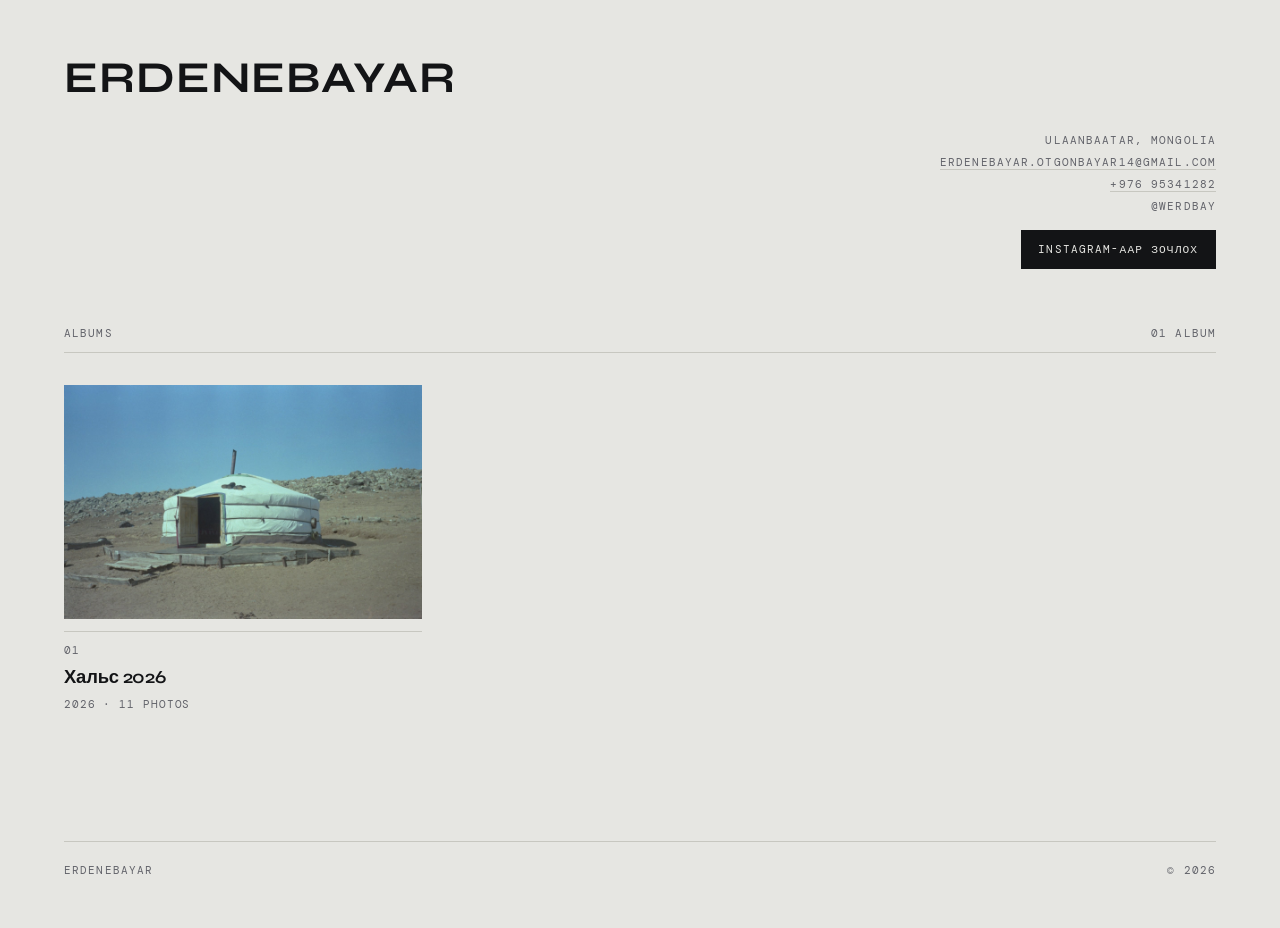
<file: index.html>
<!DOCTYPE html>
<html lang="en">
<head>
<meta charset="utf-8">
<meta name="viewport" content="width=device-width, initial-scale=1">
<title>Erdenebayar — Photography</title>
<meta name="description" content="Photography portfolio. Documentary, portrait and personal work.">

<link rel="preconnect" href="https://fonts.googleapis.com">
<link rel="preconnect" href="https://fonts.gstatic.com" crossorigin>
<link href="https://fonts.googleapis.com/css2?family=Syne:wght@600;700;800&family=Archivo:wght@400;500&family=DM+Mono:wght@400;500&display=swap" rel="stylesheet">
<link rel="stylesheet" href="style.css">
</head>

<body>
<div class="shell">

  <header class="masthead">
    <h1 class="wordmark" id="wordmark">Erdenebayar</h1>
    <div class="masthead-foot">
      <p class="intro" id="intro"></p>
      <div class="contact-block">
        <div class="contact mono" id="contact"></div>
        <a class="ig-btn" id="igBtn" href="#" target="_blank" rel="noopener">Instagram</a>
      </div>
    </div>
  </header>

  <main>
    <div class="rule-row mono">
      <span>Albums</span>
      <span id="albumCount"></span>
    </div>
    <ul class="grid" id="grid"></ul>
  </main>

  <footer class="site-foot mono">
    <span id="footName"></span>
    <span id="footYear"></span>
  </footer>

</div>

<script src="data.js"></script>
<script>
(function () {
  // ---- masthead -----------------------------------------------------------
  document.getElementById("wordmark").textContent = SITE.name || "Portfolio";
  document.getElementById("intro").textContent = SITE.intro || "";
  document.title = (SITE.name || "Portfolio") + (SITE.role ? " — " + SITE.role : "");

  var bits = [];
  if (SITE.place)   bits.push('<span>' + SITE.place + '</span>');
  if (SITE.email)   bits.push('<span><a href="mailto:' + SITE.email + '">' + SITE.email + '</a></span>');
  if (SITE.phone)   bits.push('<span><a href="tel:' + SITE.phone.replace(/\s/g, "") + '">' + SITE.phone + '</a></span>');
  if (SITE.instagram) bits.push('<span>' + SITE.instagram + '</span>');
  document.getElementById("contact").innerHTML = bits.join("");

  var ig = document.getElementById("igBtn");
  if (SITE.instagramUrl) {
    ig.href = SITE.instagramUrl;
    ig.textContent = SITE.instagramLabel || "Instagram";
  } else {
    ig.remove();
  }

  document.getElementById("footName").textContent = SITE.name;
  document.getElementById("footYear").textContent = "© " + new Date().getFullYear();

  // ---- album grid ---------------------------------------------------------
  var grid = document.getElementById("grid");
  var pad = function (n) { return String(n).padStart(2, "0"); };

  document.getElementById("albumCount").textContent =
    pad(ALBUMS.length) + (ALBUMS.length === 1 ? " album" : " albums");

  if (!ALBUMS.length) {
    grid.innerHTML =
      '<li class="notice"><h1>New work coming soon</h1>' +
      '<p>Albums will appear here.</p></li>';
    return;
  }

  ALBUMS.forEach(function (album, i) {
    var count = album.photos ? album.photos.length : 0;
    var li = document.createElement("li");

    li.innerHTML =
      '<a class="card-link" href="album.html?a=' + encodeURIComponent(album.slug) + '">' +
        '<span class="frame protect">' +
          '<img src="' + album.cover + '" alt="Cover photo for ' + album.title + '" loading="lazy" draggable="false">' +
        '</span>' +
        '<span class="card-meta">' +
          '<span class="card-no">' + pad(i + 1) + '</span>' +
          '<span class="card-name">' + album.title + '</span>' +
          '<span class="card-sub">' + (album.year || "") +
            (count ? ' · ' + count + ' photos' : '') + '</span>' +
        '</span>' +
      '</a>';

    var img = li.querySelector("img");
    img.addEventListener("error", function () {
      var box = document.createElement("div");
      box.className = "missing";
      box.textContent = "Add " + album.cover;
      img.replaceWith(box);
    });

    grid.appendChild(li);
  });

  // Зураг хуулбарлахаас сэргийлэх энгийн хамгаалалт
  document.addEventListener("contextmenu", function (e) {
    if (e.target.closest(".protect")) e.preventDefault();
  });
  document.addEventListener("dragstart", function (e) {
    if (e.target.closest(".protect")) e.preventDefault();
  });
})();
</script>
</body>
</html>
</file>
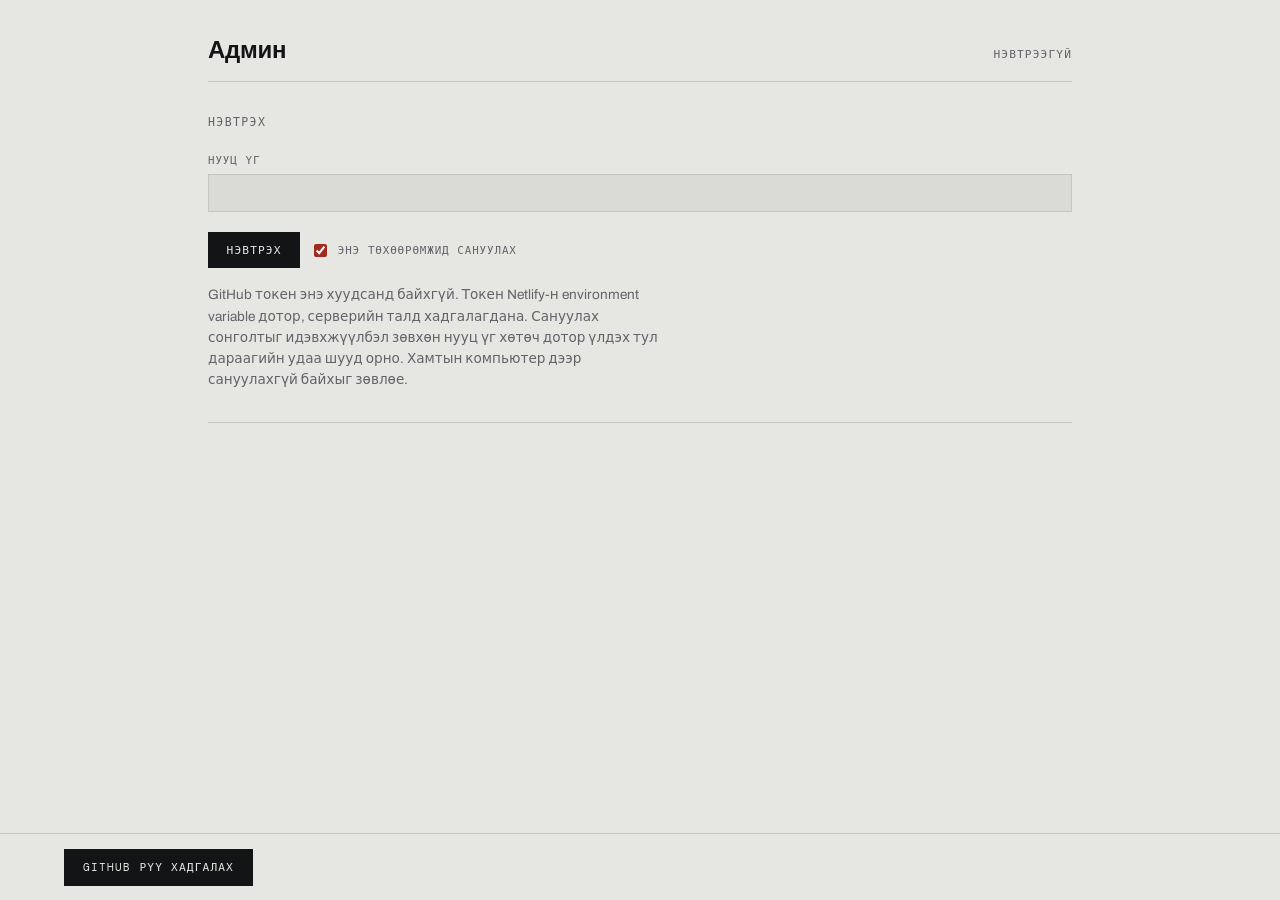
<file: admin.html>
<!DOCTYPE html>
<html lang="mn">
<head>
<meta charset="utf-8">
<meta name="viewport" content="width=device-width, initial-scale=1">
<meta name="robots" content="noindex, nofollow">
<title>Админ — Erdenebayar</title>

<link rel="preconnect" href="https://fonts.googleapis.com">
<link rel="preconnect" href="https://fonts.gstatic.com" crossorigin>
<link href="https://fonts.googleapis.com/css2?family=Syne:wght@600;700&family=Archivo:wght@400;500&family=DM+Mono:wght@400;500&display=swap" rel="stylesheet">
<link rel="stylesheet" href="style.css">

<style>
.admin { max-width: 62rem; margin: 0 auto; padding: 2rem var(--edge) 10rem; }

.admin-head {
  display: flex; justify-content: space-between; align-items: baseline;
  gap: 1rem; padding-bottom: 0.75rem; border-bottom: 1px solid var(--rule);
}
.admin-head h1 {
  font-family: var(--display); font-weight: 700; font-size: 1.5rem;
  letter-spacing: -0.01em; margin: 0;
}

.panel { padding: 2rem 0; border-bottom: 1px solid var(--rule); }
.panel h2 {
  font-family: var(--mono); font-size: 0.72rem; letter-spacing: 0.12em;
  text-transform: uppercase; color: var(--muted); font-weight: 500; margin: 0 0 1.25rem;
}
.panel.hidden, .hidden { display: none; }

.fields { display: grid; grid-template-columns: repeat(auto-fit, minmax(14rem, 1fr)); gap: 1rem; }
.fields.one { grid-template-columns: 1fr; }

label { display: grid; gap: 0.35rem; font-family: var(--mono);
  font-size: 0.68rem; letter-spacing: 0.08em; text-transform: uppercase; color: var(--muted); }

input[type=text], input[type=password], textarea {
  font-family: var(--sans); font-size: 0.95rem; color: var(--ink);
  background: var(--paper-2); border: 1px solid var(--rule); border-radius: 0;
  padding: 0.6rem 0.7rem; width: 100%; text-transform: none; letter-spacing: 0;
}
textarea { min-height: 7rem; resize: vertical; line-height: 1.5; }
input:focus, textarea:focus { outline: 2px solid var(--safelight); outline-offset: 2px; }

.check { display: flex; align-items: center; gap: 0.5rem; font-family: var(--mono);
  font-size: 0.68rem; letter-spacing: 0.08em; text-transform: uppercase; color: var(--muted); }
.check input { accent-color: var(--safelight); }

.btn {
  font-family: var(--mono); font-size: 0.7rem; letter-spacing: 0.1em; text-transform: uppercase;
  background: var(--ink); color: var(--paper); border: 1px solid var(--ink);
  padding: 0.65rem 1.1rem; cursor: pointer;
}
.btn:hover { background: var(--safelight); border-color: var(--safelight); color: #fff; }
.btn.ghost { background: transparent; color: var(--ink); border-color: var(--rule); }
.btn.ghost:hover { background: transparent; color: var(--safelight); border-color: var(--safelight); }
.btn:disabled { opacity: 0.4; cursor: not-allowed; }

.row { display: flex; flex-wrap: wrap; gap: 0.6rem; align-items: center; margin-top: 1.25rem; }
.hint { font-size: 0.85rem; color: var(--muted); max-width: 58ch; margin: 1rem 0 0; }
.hint code { font-family: var(--mono); font-size: 0.8em; }

.album-tabs { display: flex; flex-wrap: wrap; gap: 0.4rem; margin-bottom: 1.5rem; }
.tab {
  font-family: var(--mono); font-size: 0.7rem; letter-spacing: 0.06em;
  padding: 0.45rem 0.8rem; border: 1px solid var(--rule); background: transparent;
  color: var(--muted); cursor: pointer;
}
.tab.active { border-color: var(--ink); color: var(--ink); }
.tab:hover { color: var(--safelight); }

.photo-row {
  display: grid; grid-template-columns: 5rem minmax(0, 1fr) auto;
  gap: 1rem; align-items: start; padding: 1rem 0; border-top: 1px solid var(--rule);
}
.photo-row img, .photo-row .noimg {
  width: 5rem; height: 5rem; object-fit: cover; background: var(--paper-2);
}
.photo-row .path {
  font-family: var(--mono); font-size: 0.65rem; color: var(--muted);
  word-break: break-all; margin: 0 0 0.4rem;
}
.photo-row .tools { display: flex; gap: 0.3rem; }
.tool {
  font-family: var(--mono); font-size: 0.7rem; width: 2rem; height: 2rem;
  border: 1px solid var(--rule); background: transparent; color: var(--muted); cursor: pointer;
}
.tool:hover { color: var(--safelight); border-color: var(--safelight); }

.cover-preview { width: 8rem; aspect-ratio: 4/5; object-fit: cover; background: var(--paper-2); }

.savebar {
  position: fixed; left: 0; right: 0; bottom: 0; z-index: 20;
  display: flex; justify-content: space-between; align-items: center; gap: 1rem;
  padding: 0.9rem var(--edge);
  background: color-mix(in srgb, var(--paper) 92%, transparent);
  backdrop-filter: blur(10px); border-top: 1px solid var(--rule);
}

.log {
  font-family: var(--mono); font-size: 0.7rem; line-height: 1.7; color: var(--muted);
  white-space: pre-wrap; margin: 1.5rem 0 0; max-height: 16rem; overflow: auto;
}
.log b { color: var(--safelight); font-weight: 400; }
</style>
</head>

<body>
<div class="admin">

  <header class="admin-head">
    <h1>Админ</h1>
    <span class="mono" id="status">Нэвтрээгүй</span>
  </header>

  <!-- Нэвтрэх -->
  <section class="panel" id="loginPanel">
    <h2>Нэвтрэх</h2>
    <div class="fields">
      <label>Нууц үг
        <input type="password" id="pass" autocomplete="current-password"></label>
    </div>
    <div class="row">
      <button class="btn" id="loginBtn">Нэвтрэх</button>
      <span class="check"><input type="checkbox" id="remember" checked> Энэ төхөөрөмжид сануулах</span>
    </div>
    <p class="hint">
      GitHub токен энэ хуудсанд байхгүй. Токен Netlify-н environment variable дотор,
      серверийн талд хадгалагдана. Сануулах сонголтыг идэвхжүүлбэл зөвхөн нууц үг
      хөтөч дотор үлдэх тул дараагийн удаа шууд орно. Хамтын компьютер дээр
      сануулахгүй байхыг зөвлөе.
    </p>
  </section>

  <!-- Холбоо барих -->
  <section class="panel hidden" id="sitePanel">
    <h2>Холбоо барих ба сайтын мэдээлэл</h2>
    <div class="fields">
      <label>Нэр<input type="text" id="s_name"></label>
      <label>Чиглэл<input type="text" id="s_role"></label>
      <label>Байршил<input type="text" id="s_place"></label>
      <label>И-мэйл<input type="text" id="s_email"></label>
      <label>Утас<input type="text" id="s_phone"></label>
      <label>Instagram нэр<input type="text" id="s_instagram" placeholder="@werdbay"></label>
      <label>Instagram холбоос<input type="text" id="s_instagramUrl" placeholder="https://www.instagram.com/werdbay/"></label>
      <label>Instagram товчны бичиг<input type="text" id="s_instagramLabel" placeholder="Instagram руу очих"></label>
    </div>
    <div class="fields one" style="margin-top:1rem">
      <label>Танилцуулга мөр<textarea id="s_intro" style="min-height:4.5rem"></textarea></label>
    </div>
  </section>

  <!-- Төслүүд -->
  <section class="panel hidden" id="albumsPanel">
    <h2>Төслүүд</h2>
    <div class="row" style="margin:0 0 1.5rem">
      <button class="btn" id="newAlbumBtn">+ Шинэ төсөл</button>
    </div>
    <div class="album-tabs" id="tabs"></div>

    <div id="albumForm">
      <div class="fields">
        <label>Төслийн нэр<input type="text" id="a_title"></label>
        <label>Хаяг (slug — латинаар)<input type="text" id="a_slug"></label>
        <label>Он<input type="text" id="a_year"></label>
        <label>Газар<input type="text" id="a_place"></label>
      </div>

      <div class="fields one" style="margin-top:1rem">
        <label>Төслийн тайлбар — төслийн хуудасны дээд талд гарна
          <textarea id="a_description"></textarea></label>
      </div>

      <div class="row" style="align-items:flex-end; gap:1.5rem">
        <div>
          <p class="mono" style="margin:0 0 0.5rem">Нүүр зураг</p>
          <img class="cover-preview" id="coverPreview" alt="">
        </div>
        <div>
          <input type="file" id="coverInput" accept="image/*" hidden>
          <button class="btn ghost" id="coverBtn">Нүүр зураг сонгох</button>
        </div>
      </div>

      <div class="row">
        <button class="btn ghost" id="upAlbumBtn">↑ Дээш зөөх</button>
        <button class="btn ghost" id="delAlbumBtn">Төслийг устгах</button>
      </div>
    </div>
  </section>

  <!-- Зурагнууд -->
  <section class="panel hidden" id="photosPanel">
    <h2>Зурагнууд ба тайлбар</h2>
    <div class="row" style="margin-top:0">
      <input type="file" id="photoInput" accept="image/*" multiple hidden>
      <button class="btn" id="photoBtn">Зураг нэмэх</button>
      <span class="mono" id="photoCount"></span>
    </div>
    <div id="photoList"></div>
    <p class="hint">2 МБ-аас том зургийг GitHub руу явуулахын өмнө автоматаар жижигрүүлнэ.
      Түүнээс бага бол эх чанараар нь хэвээр хадгална.</p>
  </section>

  <pre class="log" id="log"></pre>
</div>

<div class="savebar hidden" id="savebar">
  <button class="btn" id="saveBtn">GitHub рүү хадгалах</button>
  <span class="mono" id="saveInfo"></span>
</div>

<script>
(function () {
"use strict";

/* Хоёр замыг хоёуланг нь оролдоно — Netlify-н тохиргооноос хамаарч аль нэг нь ажиллана */
var ENDPOINTS = ["/api/github", "/.netlify/functions/github"];
var API = null;
var MAX_BYTES = 2 * 1024 * 1024;   // 2 МБ

var pass = "";
var SITE = {};
var ALBUMS = [];
var sel = 0;

var $ = function (id) { return document.getElementById(id); };

function log(msg, mark) {
  var el = $("log");
  el.innerHTML += (mark ? "<b>" + msg + "</b>" : msg) + "\n";
  el.scrollTop = el.scrollHeight;
}

/* ---------- туслах ------------------------------------------------------- */
function slugify(s) {
  return String(s).toLowerCase().trim()
    .replace(/[^a-z0-9]+/g, "-").replace(/^-+|-+$/g, "") || "album";
}

function encodeText(str) {
  var bytes = new TextEncoder().encode(str), bin = "";
  for (var i = 0; i < bytes.length; i++) bin += String.fromCharCode(bytes[i]);
  return btoa(bin);
}

function decodeText(b64) {
  var bin = atob(String(b64).replace(/\s/g, ""));
  var bytes = new Uint8Array(bin.length);
  for (var i = 0; i < bin.length; i++) bytes[i] = bin.charCodeAt(i);
  return new TextDecoder().decode(bytes);
}

function blobToBase64(blob) {
  return new Promise(function (res, rej) {
    var r = new FileReader();
    r.onload = function () { res(String(r.result).split(",")[1]); };
    r.onerror = function () { rej(new Error("Файл уншиж чадсангүй")); };
    r.readAsDataURL(blob);
  });
}

function kb(n) { return Math.round(n / 1024) + " КБ"; }

/* ---------- зураг жижигрүүлэх -------------------------------------------- */
async function encodeJpeg(file, maxSide, quality) {
  var bmp = await createImageBitmap(file, { imageOrientation: "from-image" });
  var scale = Math.min(1, maxSide / Math.max(bmp.width, bmp.height));
  var w = Math.round(bmp.width * scale), h = Math.round(bmp.height * scale);
  var c = document.createElement("canvas");
  c.width = w; c.height = h;
  c.getContext("2d").drawImage(bmp, 0, 0, w, h);
  bmp.close && bmp.close();
  return await new Promise(function (r) { c.toBlob(r, "image/jpeg", quality); });
}

/* 2 МБ-аас бага бол хэвээр, том бол доош нь орох хүртэл шахна */
async function prepare(file, hardMaxSide) {
  var ext = (file.type === "image/png") ? "png"
          : (file.type === "image/webp") ? "webp" : "jpg";

  if (file.size <= MAX_BYTES && !hardMaxSide) {
    return { blob: file, ext: ext, note: "эх чанараар (" + kb(file.size) + ")" };
  }

  var side = hardMaxSide || 2400, q = 0.85;
  var blob = await encodeJpeg(file, side, q);

  while (blob.size > MAX_BYTES && (q > 0.55 || side > 1200)) {
    if (q > 0.6) q = Math.round((q - 0.1) * 100) / 100;
    else side = Math.round(side * 0.8);
    blob = await encodeJpeg(file, side, q);
  }

  return { blob: blob, ext: "jpg",
    note: kb(file.size) + " → " + kb(blob.size) + " (" + side + "px)" };
}

/* ---------- сервертэй ярих ------------------------------------------------ */
async function call(payload) {
  payload.password = pass;
  var urls = API ? [API] : ENDPOINTS;

  for (var i = 0; i < urls.length; i++) {
    var res;
    try {
      res = await fetch(urls[i], {
        method: "POST",
        headers: { "Content-Type": "application/json" },
        body: JSON.stringify(payload)
      });
    } catch (e) {
      throw new Error("Сүлжээний алдаа: " + e.message);
    }

    // 404 = энэ хаяг дээр функц алга. Дараагийнхыг оролдоно.
    if (res.status === 404 && !API) continue;

    var data = null;
    try { data = await res.json(); } catch (e) {}

    if (res.status === 404) {
      throw new Error("Функц олдсонгүй (404). netlify/functions/github.mjs deploy " +
                      "болсон эсэх, netlify.toml дотор functions зам зөв эсэхийг шалгана уу.");
    }
    if (!res.ok) throw new Error((data && data.error) || ("Алдаа " + res.status));

    API = urls[i];          // ажилласан хаягийг цээжилнэ
    return data;
  }

  throw new Error("Серверийн функц олдсонгүй (404).\n" +
    "Шалгах зүйлс:\n" +
    "  1. netlify/functions/github.mjs файл repo дээр байгаа эсэх\n" +
    "  2. netlify.toml дотор functions = \"netlify/functions\" гэж бичсэн эсэх\n" +
    "  3. Netlify → Deploys → сүүлийн deploy → Functions хэсэгт github гэж харагдаж байгаа эсэх\n" +
    "  4. Environment variables нэмсний дараа дахин deploy хийсэн эсэх");
}

function parseDataJs(src) {
  return new Function(
    src + "\nreturn {" +
    "SITE: typeof SITE !== 'undefined' ? SITE : null," +
    "ALBUMS: typeof ALBUMS !== 'undefined' ? ALBUMS : []};"
  )();
}

function buildDataJs() {
  var clean = ALBUMS.map(function (a) {
    return {
      slug: a.slug, title: a.title, year: a.year, place: a.place,
      cover: a.cover, description: a.description,
      photos: (a.photos || []).map(function (p) {
        return { src: p.src, caption: p.caption || "" };
      })
    };
  });
  return "/* Энэ файлыг admin.html автоматаар үүсгэдэг.\n" +
         "   Гараар засвал дараагийн хадгалалтаар дарагдана. */\n\n" +
         "const SITE = " + JSON.stringify(SITE, null, 2) + ";\n\n" +
         "const ALBUMS = " + JSON.stringify(clean, null, 2) + ";\n";
}

/* ---------- нэвтрэх ------------------------------------------------------- */
async function login(password, remember) {
  pass = password;
  var info = await call({ action: "auth" });

  if (remember) { try { localStorage.setItem("pf_admin_pass", password); } catch (e) {} }

  $("status").textContent = info.owner + "/" + info.repo + " · " + info.branch;
  $("loginPanel").classList.add("hidden");
  ["sitePanel", "albumsPanel", "photosPanel", "savebar"].forEach(function (id) {
    $(id).classList.remove("hidden");
  });

  var file = await call({ action: "get", path: "data.js" });
  if (file.found) {
    var parsed = parseDataJs(decodeText(file.content));
    SITE = parsed.SITE || {};
    ALBUMS = parsed.ALBUMS || [];
    log("data.js уншлаа — " + ALBUMS.length + " төсөл.");
  } else {
    SITE = { name: "", role: "Photography", place: "", email: "", phone: "",
             instagram: "", instagramUrl: "", instagramLabel: "Instagram руу очих", intro: "" };
    ALBUMS = [];
    log("data.js олдсонгүй — шинээр үүсгэнэ.");
  }

  fillSite();
  sel = 0;
  render();
}

$("loginBtn").addEventListener("click", async function () {
  var v = $("pass").value;
  if (!v) return;
  this.disabled = true;
  try { await login(v, $("remember").checked); }
  catch (e) { log(e.message, true); $("status").textContent = "Нэвтэрч чадсангүй"; }
  finally { this.disabled = false; }
});

$("pass").addEventListener("keydown", function (e) {
  if (e.key === "Enter") $("loginBtn").click();
});

/* сануулсан нууц үгээр шууд орох */
(async function auto() {
  var saved = null;
  try { saved = localStorage.getItem("pf_admin_pass"); } catch (e) {}
  if (!saved) return;
  $("status").textContent = "Нэвтэрч байна…";
  try { await login(saved, true); }
  catch (e) {
    try { localStorage.removeItem("pf_admin_pass"); } catch (e2) {}
    $("status").textContent = "Нууц үгээ дахин оруулна уу";
  }
})();

/* ---------- холбоо барих -------------------------------------------------- */
var siteKeys = ["name", "role", "place", "email", "phone",
                "instagram", "instagramUrl", "instagramLabel", "intro"];

function fillSite() {
  siteKeys.forEach(function (k) { $("s_" + k).value = SITE[k] || ""; });
}
siteKeys.forEach(function (k) {
  $("s_" + k).addEventListener("input", function () { SITE[k] = this.value; });
});

/* ---------- төслүүд ------------------------------------------------------- */
function current() { return ALBUMS[sel]; }

function render() {
  var tabs = $("tabs");
  tabs.innerHTML = "";

  if (!ALBUMS.length) {
    tabs.innerHTML = '<span class="mono">Төсөл алга — “Шинэ төсөл” дар</span>';
    $("albumForm").classList.add("hidden");
    $("photosPanel").classList.add("hidden");
    return;
  }

  $("albumForm").classList.remove("hidden");
  $("photosPanel").classList.remove("hidden");

  ALBUMS.forEach(function (a, i) {
    var b = document.createElement("button");
    b.className = "tab" + (i === sel ? " active" : "");
    b.textContent = String(i + 1).padStart(2, "0") + " " + (a.title || "Нэргүй");
    b.addEventListener("click", function () { sel = i; render(); });
    tabs.appendChild(b);
  });

  var a = current();
  $("a_title").value = a.title || "";
  $("a_slug").value = a.slug || "";
  $("a_year").value = a.year || "";
  $("a_place").value = a.place || "";
  $("a_description").value = a.description || "";

  var cp = $("coverPreview");
  cp.src = a._coverPreview || a.cover || "";
  cp.alt = a.title || "";

  renderPhotos();
}

[["a_title", "title"], ["a_slug", "slug"], ["a_year", "year"],
 ["a_place", "place"], ["a_description", "description"]].forEach(function (pair) {
  $(pair[0]).addEventListener("input", function () {
    if (!current()) return;
    current()[pair[1]] = this.value;
    if (pair[1] === "title") render();
  });
});

$("a_slug").addEventListener("blur", function () {
  if (!current()) return;
  current().slug = slugify(this.value);
  this.value = current().slug;
});

$("newAlbumBtn").addEventListener("click", function () {
  ALBUMS.unshift({
    slug: "tusul-" + Date.now().toString(36),
    title: "Шинэ төсөл", year: String(new Date().getFullYear()),
    place: "", cover: "", description: "", photos: []
  });
  sel = 0;
  render();
  $("a_title").focus();
  $("a_title").select();
});

$("upAlbumBtn").addEventListener("click", function () {
  if (sel === 0) return;
  ALBUMS.splice(sel - 1, 0, ALBUMS.splice(sel, 1)[0]);
  sel -= 1;
  render();
});

$("delAlbumBtn").addEventListener("click", function () {
  if (!current()) return;
  if (!confirm("“" + (current().title || "энэ төсөл") + "”-ийг устгах уу?\n" +
               "Зургийн файлууд GitHub дээр хэвээр үлдэнэ.")) return;
  ALBUMS.splice(sel, 1);
  sel = Math.max(0, sel - 1);
  render();
});

$("coverBtn").addEventListener("click", function () { $("coverInput").click(); });

$("coverInput").addEventListener("change", async function () {
  var f = this.files[0];
  if (!f || !current()) return;
  var a = current();
  var r = await prepare(f, 1600);
  a._coverFile = r.blob; a._coverExt = r.ext;
  a._coverPreview = URL.createObjectURL(r.blob);
  log("Нүүр зураг: " + r.note);
  this.value = "";
  render();
});

/* ---------- зурагнууд ----------------------------------------------------- */
$("photoBtn").addEventListener("click", function () { $("photoInput").click(); });

$("photoInput").addEventListener("change", async function () {
  var a = current();
  if (!a) return;
  a.photos = a.photos || [];
  var files = Array.prototype.slice.call(this.files);
  this.value = "";
  log("Зураг бэлдэж байна… (" + files.length + ")");

  for (var i = 0; i < files.length; i++) {
    var r = await prepare(files[i]);
    a.photos.push({
      src: "", caption: "",
      _file: r.blob, _ext: r.ext,
      _preview: URL.createObjectURL(r.blob),
      _name: files[i].name.replace(/\.[^.]+$/, "")
    });
    log("  " + files[i].name + " — " + r.note);
    renderPhotos();
  }
  log("Бэлэн. Тайлбараа бичээд хадгална уу.");
});

function renderPhotos() {
  var a = current();
  if (!a) return;
  var list = $("photoList");
  list.innerHTML = "";
  var photos = a.photos || [];
  $("photoCount").textContent = photos.length + " зураг";

  photos.forEach(function (p, i) {
    var row = document.createElement("div");
    row.className = "photo-row";
    var thumb = p._preview || p.src;

    row.innerHTML =
      (thumb ? '<img src="' + thumb + '" alt="">' : '<div class="noimg"></div>') +
      '<div>' +
        '<p class="path">' + (p.src || (p._name || "шинэ зураг") + " — хадгалаагүй") + '</p>' +
        '<textarea style="min-height:3.5rem" placeholder="Зургийн тайлбар (заавал биш)"></textarea>' +
      '</div>' +
      '<div class="tools">' +
        '<button class="tool" title="Дээш">↑</button>' +
        '<button class="tool" title="Доош">↓</button>' +
        '<button class="tool" title="Хасах">✕</button>' +
      '</div>';

    var ta = row.querySelector("textarea");
    ta.value = p.caption || "";
    ta.addEventListener("input", function () { p.caption = this.value; });

    var tools = row.querySelectorAll(".tool");
    tools[0].addEventListener("click", function () {
      if (i === 0) return;
      photos.splice(i - 1, 0, photos.splice(i, 1)[0]); renderPhotos();
    });
    tools[1].addEventListener("click", function () {
      if (i === photos.length - 1) return;
      photos.splice(i + 1, 0, photos.splice(i, 1)[0]); renderPhotos();
    });
    tools[2].addEventListener("click", function () {
      photos.splice(i, 1); renderPhotos();
    });

    list.appendChild(row);
  });
}

/* ---------- хадгалах ------------------------------------------------------ */
$("saveBtn").addEventListener("click", async function () {
  var btn = this;
  btn.disabled = true;
  $("saveInfo").textContent = "Хадгалж байна…";

  try {
    var seen = {};
    ALBUMS.forEach(function (a) {
      a.slug = slugify(a.slug || a.title);
      while (seen[a.slug]) a.slug += "-2";
      seen[a.slug] = true;
    });

    for (var i = 0; i < ALBUMS.length; i++) {
      var a = ALBUMS[i];

      if (a._coverFile) {
        var cpath = "photos/" + a.slug + "/cover-" + Date.now().toString(36) + "." + (a._coverExt || "jpg");
        log("↑ " + cpath);
        await call({ action: "put", path: cpath,
          content: await blobToBase64(a._coverFile), message: "Нүүр зураг: " + a.slug });
        a.cover = cpath;
        delete a._coverFile; delete a._coverPreview; delete a._coverExt;
      }

      var photos = a.photos || [];
      for (var j = 0; j < photos.length; j++) {
        var p = photos[j];
        if (!p._file) continue;
        var base = slugify(p._name || ("photo-" + (j + 1)));
        var ppath = "photos/" + a.slug + "/" + base + "-" + Date.now().toString(36) + "." + (p._ext || "jpg");
        log("↑ " + ppath);
        await call({ action: "put", path: ppath,
          content: await blobToBase64(p._file), message: "Зураг: " + a.slug });
        p.src = ppath;
        delete p._file; delete p._preview; delete p._name; delete p._ext;
      }
    }

    var existing = await call({ action: "get", path: "data.js" });
    await call({ action: "put", path: "data.js",
      content: encodeText(buildDataJs()),
      message: "Төслийн мэдээлэл шинэчлэв",
      sha: existing.found ? existing.sha : null });

    log("Бүгд хадгалагдлаа.", true);
    $("saveInfo").textContent = "Хадгалсан — сайт 1–2 минутын дараа шинэчлэгдэнэ";
    render();
  } catch (e) {
    log("Алдаа: " + e.message, true);
    $("saveInfo").textContent = "Алдаа гарлаа";
  } finally {
    btn.disabled = false;
  }
});

window.addEventListener("beforeunload", function (e) {
  var dirty = ALBUMS.some(function (a) {
    return a._coverFile || (a.photos || []).some(function (p) { return p._file; });
  });
  if (dirty) { e.preventDefault(); e.returnValue = ""; }
});

})();
</script>
</body>
</html>
</file>
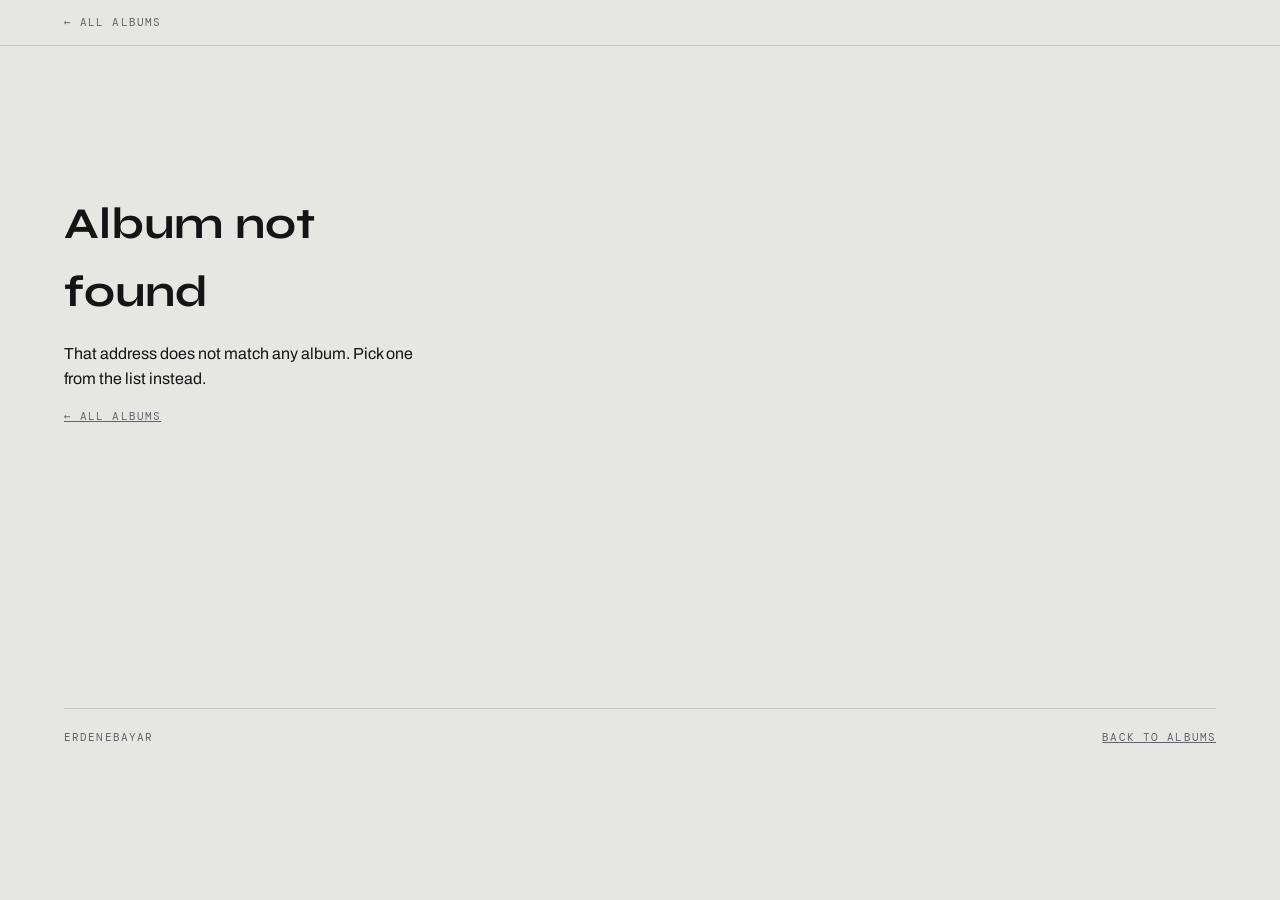
<file: album.html>
<!DOCTYPE html>
<html lang="en">
<head>
<meta charset="utf-8">
<meta name="viewport" content="width=device-width, initial-scale=1">
<title>Album — Erdenebayar</title>

<link rel="preconnect" href="https://fonts.googleapis.com">
<link rel="preconnect" href="https://fonts.gstatic.com" crossorigin>
<link href="https://fonts.googleapis.com/css2?family=Syne:wght@600;700;800&family=Archivo:wght@400;500&family=DM+Mono:wght@400;500&display=swap" rel="stylesheet">
<link rel="stylesheet" href="style.css">
</head>

<body>

<div class="topbar mono">
  <a href="index.html">← All albums</a>
  <span id="counter"></span>
</div>

<div class="shell">
  <main id="page"></main>

  <footer class="site-foot mono">
    <span id="footName"></span>
    <a href="index.html">Back to albums</a>
  </footer>
</div>

<script src="data.js"></script>
<script>
(function () {
  var pad = function (n) { return String(n).padStart(3, "0"); };
  var page = document.getElementById("page");
  var counter = document.getElementById("counter");

  document.getElementById("footName").textContent = SITE.name;

  var slug = new URLSearchParams(window.location.search).get("a");
  var album = ALBUMS.filter(function (x) { return x.slug === slug; })[0];

  // ---- album not found ----------------------------------------------------
  if (!album) {
    page.innerHTML =
      '<div class="notice"><h1>Album not found</h1>' +
      '<p>That address does not match any album. Pick one from the list instead.</p>' +
      '<p class="mono"><a href="index.html">← All albums</a></p></div>';
    return;
  }

  document.title = album.title + " — " + SITE.name;

  var photos = album.photos || [];

  // ---- header: title, main description, specs -----------------------------
  var specs = "";
  if (album.year)  specs += '<div class="spec-item mono"><span>Year</span><span>' + album.year + '</span></div>';
  if (album.place) specs += '<div class="spec-item mono"><span>Place</span><span>' + album.place + '</span></div>';
  specs += '<div class="spec-item mono"><span>Frames</span><span>' + pad(photos.length) + '</span></div>';

  var head = document.createElement("header");
  head.className = "album-head";
  head.innerHTML =
    '<h1 class="album-title">' + album.title + '</h1>' +
    '<div class="head-row">' +
      '<p class="lede">' + (album.description || "") + '</p>' +
      '<div class="specs">' + specs + '</div>' +
    '</div>';
  page.appendChild(head);

  // ---- plates: number | photo | caption -----------------------------------
  var plates = document.createElement("div");
  plates.className = "plates";

  if (!photos.length) {
    plates.innerHTML =
      '<div class="notice"><h1>No photos yet</h1>' +
      '<p>This album is still being put together.</p></div>';
  }

  photos.forEach(function (photo, i) {
    var fig = document.createElement("figure");
    fig.className = "plate";
    fig.innerHTML =
      '<div class="plate-no">' + pad(i + 1) + '</div>' +
      '<div class="plate-pic protect">' +
        '<img src="' + photo.src + '" alt="' + (photo.caption || album.title) + '" loading="lazy" draggable="false">' +
      '</div>' +
      '<figcaption>' + (photo.caption || "") + '</figcaption>';

    var img = fig.querySelector("img");
    img.addEventListener("error", function () {
      var box = document.createElement("div");
      box.className = "missing";
      box.textContent = "Add " + photo.src;
      img.replaceWith(box);
    });

    plates.appendChild(fig);
  });

  page.appendChild(plates);

  // Зураг хуулбарлахаас сэргийлэх энгийн хамгаалалт
  document.addEventListener("contextmenu", function (e) {
    if (e.target.closest(".protect")) e.preventDefault();
  });
  document.addEventListener("dragstart", function (e) {
    if (e.target.closest(".protect")) e.preventDefault();
  });

  // ---- live frame counter in the top bar ----------------------------------
  counter.textContent = photos.length ? "001 / " + pad(photos.length) : album.title;

  if (photos.length && "IntersectionObserver" in window) {
    var all = Array.prototype.slice.call(plates.querySelectorAll(".plate"));
    var seen = new IntersectionObserver(function (entries) {
      entries.forEach(function (entry) {
        if (!entry.isIntersecting) return;
        all.forEach(function (p) { p.classList.remove("is-current"); });
        entry.target.classList.add("is-current");
        counter.textContent = pad(all.indexOf(entry.target) + 1) + " / " + pad(all.length);
      });
    }, { rootMargin: "-45% 0px -45% 0px" });

    all.forEach(function (p) { seen.observe(p); });
  }
})();
</script>
</body>
</html>
</file>
<file: style.css>
/* ==========================================================================
   Erdenebayar — portfolio styles
   Palette is deliberately greyscale so the photographs carry all the colour.
   The one accent is darkroom safelight red, used only for the active frame.
   ========================================================================== */

:root {
  --paper:    #E6E6E2;
  --paper-2:  #DBDBD5;
  --ink:      #131416;
  --muted:    #62636A;
  --rule:     #C7C7C0;
  --safelight:#A32B1E;

  --edge: clamp(1.25rem, 5vw, 4.5rem);
  --gap:  clamp(1.5rem, 3vw, 2.75rem);

  --sans: "Archivo", system-ui, sans-serif;
  --display: "Syne", "Archivo", sans-serif;
  --mono: "DM Mono", ui-monospace, "SFMono-Regular", monospace;
}

@media (prefers-color-scheme: dark) {
  :root {
    --paper:    #131416;
    --paper-2:  #1C1E21;
    --ink:      #E9E9E4;
    --muted:    #93949A;
    --rule:     #2E3135;
    --safelight:#D9503F;
  }
}

*, *::before, *::after { box-sizing: border-box; }

html { -webkit-text-size-adjust: 100%; }

body {
  margin: 0;
  background: var(--paper);
  color: var(--ink);
  font-family: var(--sans);
  font-size: 1rem;
  line-height: 1.55;
  -webkit-font-smoothing: antialiased;
}

img { display: block; max-width: 100%; }

a { color: inherit; }

:focus-visible {
  outline: 2px solid var(--safelight);
  outline-offset: 4px;
}

.shell {
  max-width: 96rem;
  margin: 0 auto;
  padding: 0 var(--edge);
}

/* --- shared small type ---------------------------------------------------- */

.mono {
  font-family: var(--mono);
  font-size: 0.7rem;
  letter-spacing: 0.1em;
  text-transform: uppercase;
  color: var(--muted);
}

.rule-row {
  display: flex;
  justify-content: space-between;
  align-items: baseline;
  gap: 1rem;
  padding-bottom: 0.6rem;
  border-bottom: 1px solid var(--rule);
}

/* --- masthead (home) ------------------------------------------------------ */

.masthead {
  padding: clamp(2rem, 5vw, 3.5rem) 0 clamp(2rem, 5vw, 3.5rem);
}

.wordmark {
  font-family: var(--display);
  font-weight: 700;
  font-size: clamp(1.6rem, 4vw, 2.75rem);
  line-height: 1;
  letter-spacing: 0.02em;
  text-transform: uppercase;
  margin: 0;
}

.masthead-foot {
  display: flex;
  flex-wrap: wrap;
  justify-content: space-between;
  align-items: flex-end;
  gap: 1.5rem;
  margin-top: clamp(1.25rem, 3vw, 2rem);
}

.intro {
  margin: 0;
  max-width: 34ch;
  font-size: 1.05rem;
}

.contact-block {
  display: grid;
  gap: 0.9rem;
  justify-items: end;
}

.contact {
  display: grid;
  gap: 0.3rem;
  text-align: right;
}

.contact a { text-decoration: none; border-bottom: 1px solid var(--rule); }
.contact a:hover { border-color: var(--safelight); color: var(--safelight); }

.ig-btn {
  display: inline-block;
  font-family: var(--mono);
  font-size: 0.7rem;
  letter-spacing: 0.1em;
  text-transform: uppercase;
  text-decoration: none;
  color: var(--paper);
  background: var(--ink);
  border: 1px solid var(--ink);
  padding: 0.6rem 1.05rem;
  transition: background 200ms ease, border-color 200ms ease;
}

.ig-btn:hover,
.ig-btn:focus-visible {
  background: var(--safelight);
  border-color: var(--safelight);
  color: #fff;
}

/* --- зураг хуулбарлахаас сэргийлэх ---------------------------------------- */

.protect { position: relative; }

.protect img {
  -webkit-user-drag: none;
  -webkit-touch-callout: none;
  user-select: none;
  -webkit-user-select: none;
  pointer-events: none;
}

/* зургийн дээгүүр ил тод давхарга — удаан дарж хадгалахыг хаана */
.protect::after {
  content: "";
  position: absolute;
  inset: 0;
}

/* --- album grid (home) ---------------------------------------------------- */

.grid {
  list-style: none;
  margin: 2rem 0 0;
  padding: 0;
  display: grid;
  grid-template-columns: repeat(auto-fill, minmax(min(100%, 19rem), 1fr));
  gap: calc(var(--gap) * 1.5) var(--gap);
}

.card-link {
  display: block;
  text-decoration: none;
}

.frame {
  position: relative;
  aspect-ratio: 4 / 5;
  overflow: hidden;
  background: var(--paper-2);
}

.frame img {
  width: 100%;
  height: 100%;
  object-fit: cover;
  transition: transform 600ms cubic-bezier(0.2, 0.6, 0.2, 1);
}

.card-link:hover .frame img,
.card-link:focus-visible .frame img { transform: scale(1.03); }

.card-meta {
  display: grid;
  gap: 0.25rem;
  margin-top: 0.75rem;
  padding-top: 0.6rem;
  border-top: 1px solid var(--rule);
}

.card-no {
  font-family: var(--mono);
  font-size: 0.7rem;
  letter-spacing: 0.12em;
  color: var(--muted);
  transition: color 200ms ease;
}

.card-link:hover .card-no,
.card-link:focus-visible .card-no { color: var(--safelight); }

.card-name {
  font-family: var(--display);
  font-weight: 600;
  font-size: 1.15rem;
  letter-spacing: -0.01em;
}

.card-sub {
  font-family: var(--mono);
  font-size: 0.7rem;
  letter-spacing: 0.08em;
  text-transform: uppercase;
  color: var(--muted);
}

/* --- album page ----------------------------------------------------------- */

.topbar {
  position: sticky;
  top: 0;
  z-index: 10;
  display: flex;
  justify-content: space-between;
  align-items: center;
  gap: 1rem;
  padding: 0.85rem var(--edge);
  background: color-mix(in srgb, var(--paper) 88%, transparent);
  backdrop-filter: blur(10px);
  border-bottom: 1px solid var(--rule);
}

.topbar a { text-decoration: none; }
.topbar a:hover { color: var(--safelight); }

.album-head { padding: clamp(2.5rem, 6vw, 5rem) 0 clamp(1.5rem, 4vw, 3rem); }

.album-title {
  font-family: var(--display);
  font-weight: 700;
  font-size: clamp(2.25rem, 7vw, 5rem);
  line-height: 0.95;
  letter-spacing: -0.03em;
  margin: 0 0 clamp(1.5rem, 4vw, 2.5rem);
}

.head-row {
  display: grid;
  grid-template-columns: minmax(0, 1fr) 16rem;
  gap: var(--gap);
  align-items: start;
  padding-top: 1.25rem;
  border-top: 1px solid var(--rule);
}

.lede {
  margin: 0;
  max-width: 58ch;
  font-size: clamp(1.05rem, 1.6vw, 1.25rem);
  line-height: 1.6;
}

.specs { margin: 0; display: grid; gap: 0.4rem; }

.spec-item {
  display: flex;
  justify-content: space-between;
  gap: 1rem;
  padding-bottom: 0.4rem;
  border-bottom: 1px solid var(--rule);
}

.spec-item span:last-child { color: var(--ink); }

/* plates: number rail | photo | caption */

.plates { padding: clamp(2rem, 5vw, 4rem) 0 0; }

.plate {
  display: grid;
  grid-template-columns: 4rem minmax(0, 1fr) 17rem;
  gap: var(--gap);
  align-items: start;
  margin-bottom: clamp(3rem, 8vw, 7rem);
}

.plate-no {
  font-family: var(--mono);
  font-size: 0.7rem;
  letter-spacing: 0.12em;
  color: var(--muted);
  padding-top: 0.15rem;
  transition: color 300ms ease;
}

.plate.is-current .plate-no { color: var(--safelight); }

.plate figcaption {
  margin: 0;
  padding-top: 0.15rem;
  font-size: 0.9rem;
  line-height: 1.55;
  color: var(--muted);
}

.plate figcaption:not(:empty)::before {
  content: "";
  display: block;
  width: 1.5rem;
  border-top: 1px solid var(--rule);
  margin-bottom: 0.75rem;
}

/* --- missing image placeholder (shown until you add your own photos) ------- */

.missing {
  display: grid;
  place-items: center;
  width: 100%;
  height: 100%;
  min-height: 12rem;
  padding: 1rem;
  background: var(--paper-2);
  color: var(--muted);
  font-family: var(--mono);
  font-size: 0.7rem;
  letter-spacing: 0.06em;
  text-align: center;
  word-break: break-all;
}

.plate .missing { aspect-ratio: 3 / 2; }

/* --- empty / not-found state ---------------------------------------------- */

.notice {
  padding: clamp(4rem, 12vw, 9rem) 0;
  max-width: 40ch;
}

.notice h1 {
  font-family: var(--display);
  font-weight: 700;
  font-size: clamp(1.75rem, 4vw, 2.75rem);
  margin: 0 0 0.75rem;
}

/* --- footer --------------------------------------------------------------- */

.site-foot {
  margin-top: clamp(4rem, 10vw, 8rem);
  padding: 1.25rem 0 3rem;
  border-top: 1px solid var(--rule);
  display: flex;
  flex-wrap: wrap;
  justify-content: space-between;
  gap: 1rem;
}

/* --- responsive ----------------------------------------------------------- */

@media (max-width: 60rem) {
  .head-row { grid-template-columns: 1fr; }

  .plate {
    grid-template-columns: 3rem minmax(0, 1fr);
    gap: 1rem;
  }
  .plate figcaption {
    grid-column: 2;
    max-width: 46ch;
  }
}

@media (max-width: 34rem) {
  .contact { text-align: left; }
  .contact-block { justify-items: start; }
  .plate { grid-template-columns: 1fr; }
  .plate-no { grid-column: 1; }
  .plate figcaption { grid-column: 1; }
}

@media (prefers-reduced-motion: reduce) {
  *, *::before, *::after {
    transition-duration: 0.01ms !important;
    animation-duration: 0.01ms !important;
    scroll-behavior: auto !important;
  }
}
</file>
